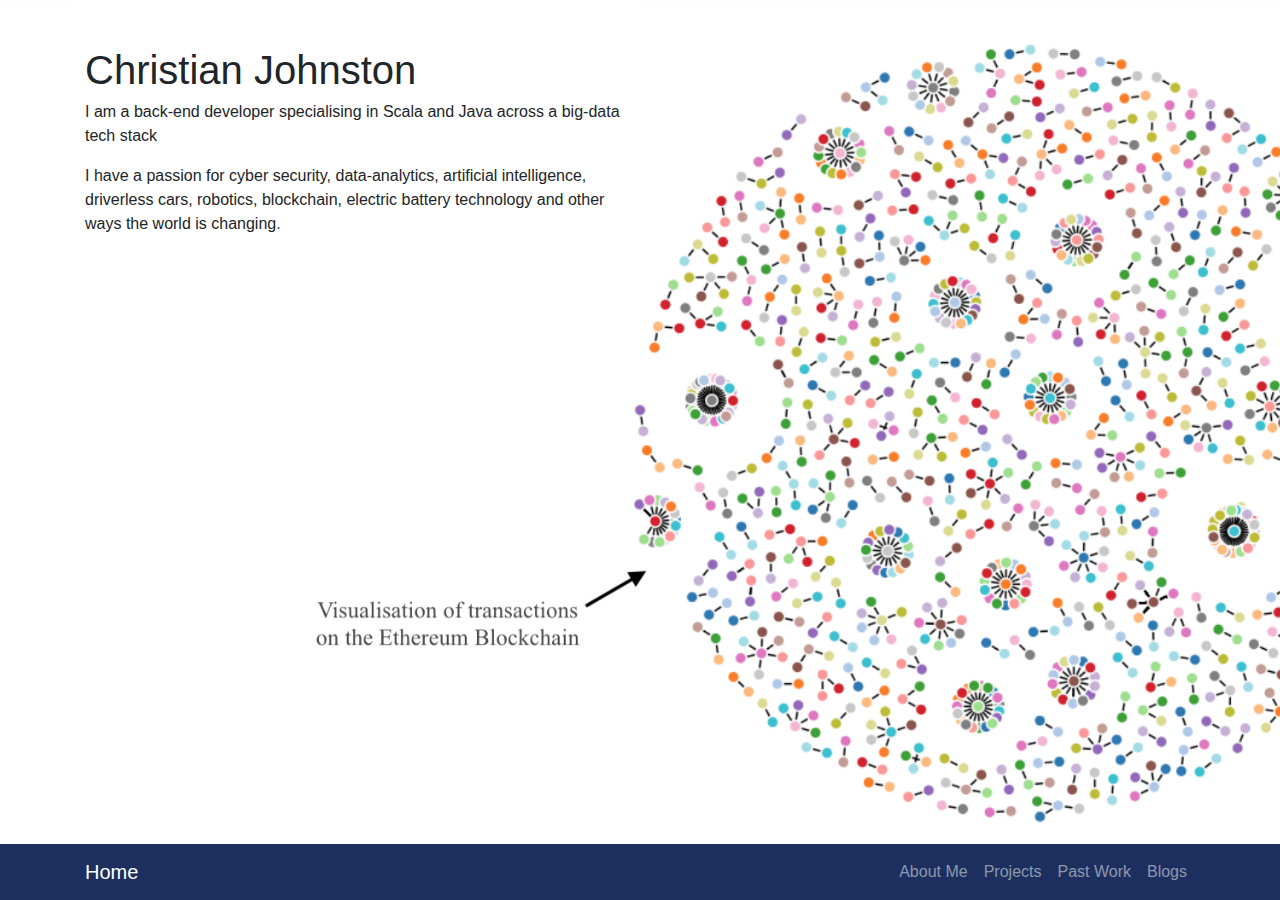
<file: index.html>
<!DOCTYPE html>
<html lang="en">

  <head>

    <meta charset="utf-8">
    <meta name="viewport" content="width=device-width, initial-scale=1, shrink-to-fit=no">
    <meta name="description" content="">
    <meta name="author" content="">

    <title>Christian Johnston portfolio</title>

    <!-- Bootstrap core CSS -->
    <link href="vendor/bootstrap/css/bootstrap.min.css" rel="stylesheet">

    <!-- Custom styles for this template -->
    <link href="css/the-big-picture.css" rel="stylesheet">

  </head>

  <body>

    <!-- Navigation -->
    <nav class="navbar navbar-expand-lg navbar-dark bg-dark fixed-bottom" style="background-color: rgba(28,47,94,1)!important">
      <div class="container">
        <a class="navbar-brand" href="#">Home</a>
        <button class="navbar-toggler" type="button" data-toggle="collapse" data-target="#navbarResponsive" aria-controls="navbarResponsive" aria-expanded="false" aria-label="Toggle navigation">
          <span class="navbar-toggler-icon"></span>
        </button>
        <div class="collapse navbar-collapse" id="navbarResponsive">
          <ul class="navbar-nav ml-auto">
            <li class="nav-item">
              <a class="nav-link" href="https://christianjohnston97.github.io/about.html">About Me</a>
            </li>
            <li class="nav-item">
              <a class="nav-link" href="https://christianjohnston97.github.io/academic.html">Projects</a>
            </li>
            <li class="nav-item">
              <a class="nav-link" href="https://christianjohnston97.github.io/work-experience.html">Past Work</a>
            </li>
            <li class="nav-item">
              <a class="nav-link" href="https://christianjohnston97.github.io/blogs.html">Blogs</a>
            </li>

          </ul>
        </div>
      </div>
    </nav>

    <!-- Page Content -->
    <section>
      <div class="container">
        <div class="row">
          <div class="col-lg-6" style="background-color:rgba(255, 255, 255, 0.5)">
            <h1 class="mt-5">Christian Johnston</h1>
            <p>I am a back-end developer specialising in Scala and Java across a big-data tech stack</p>
            <p>I have a passion for cyber security, data-analytics, artificial intelligence, driverless cars, robotics, blockchain, electric battery technology and other ways the world is changing.</p>
          </div>
        </div>
      </div>
    </section>

    <!-- Bootstrap core JavaScript -->
    <script src="vendor/jquery/jquery.min.js"></script>
    <script src="vendor/popper/popper.min.js"></script>
    <script src="vendor/bootstrap/js/bootstrap.min.js"></script>

  </body>

</html>
</file>
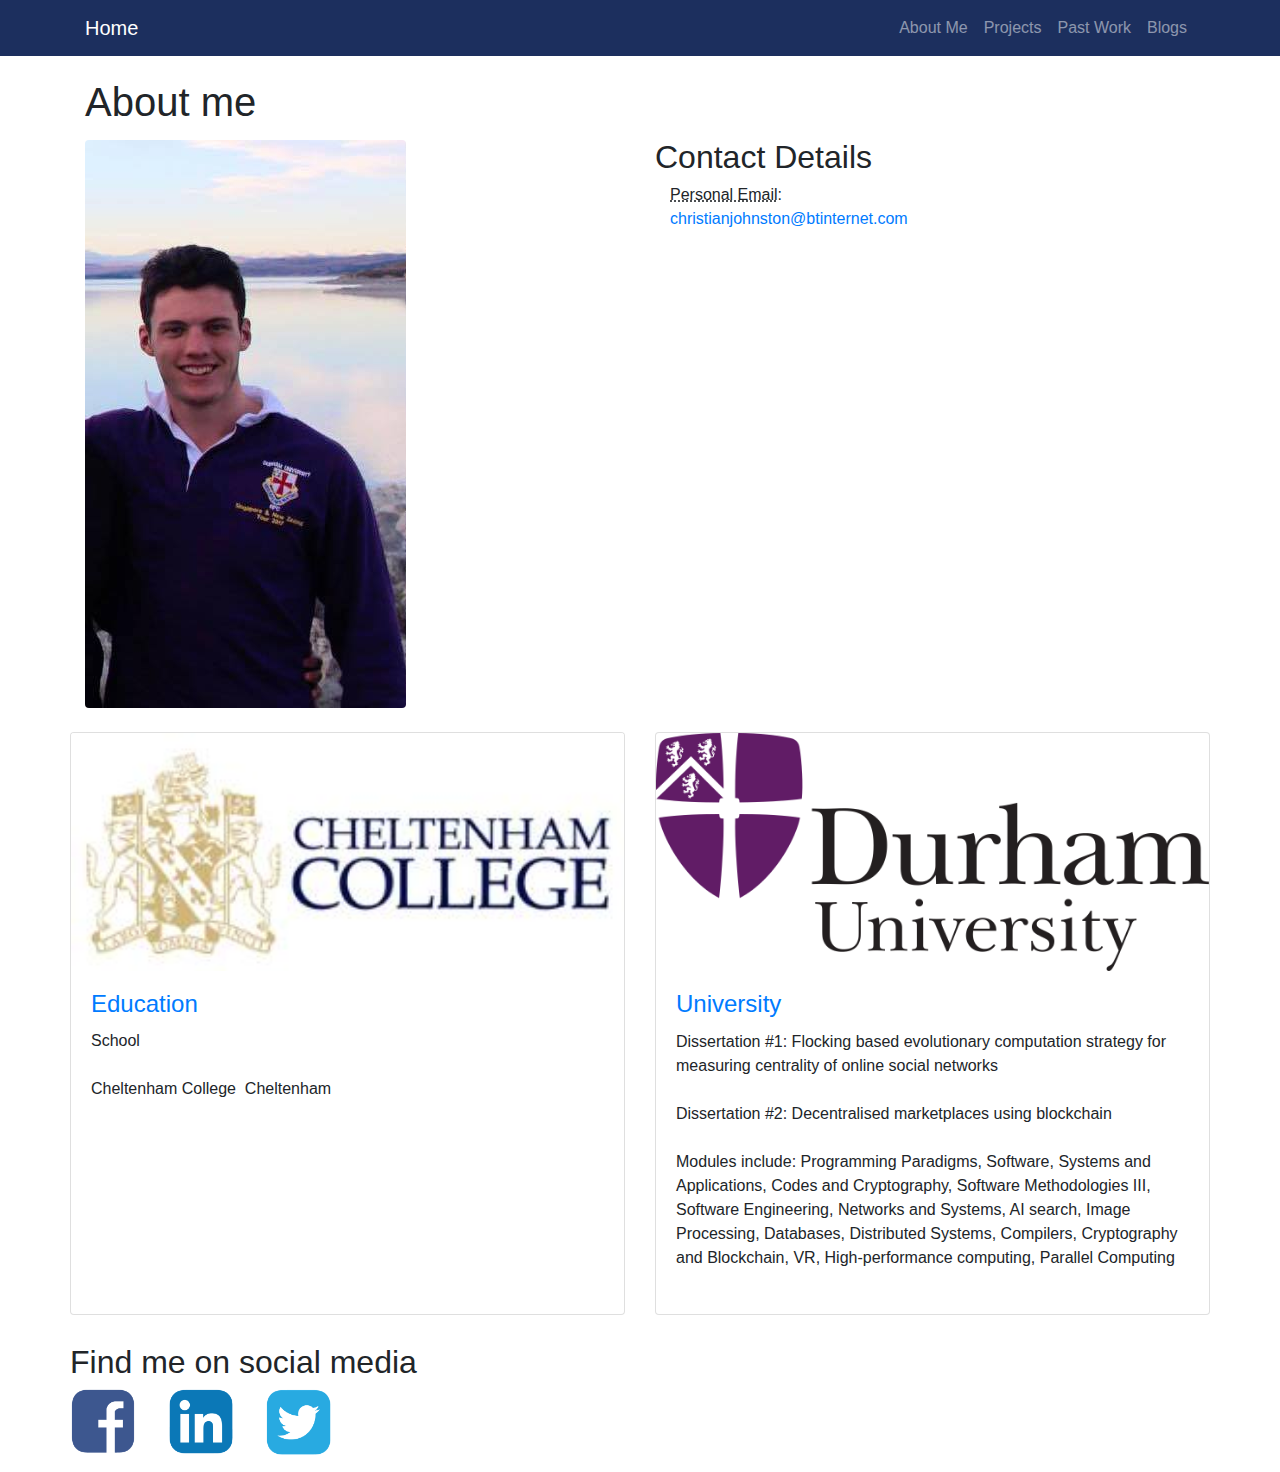
<file: about.html>
<!DOCTYPE html>
<html lang="en">

  <head>

    <meta charset="utf-8">
    <meta name="viewport" content="width=device-width, initial-scale=1, shrink-to-fit=no">
    <meta name="description" content="">
    <meta name="author" content="">

    <title>About Me</title>

    <!-- Bootstrap core CSS -->
    <link href="vendor/bootstrap/css/bootstrap.min.css" rel="stylesheet">

    <!-- Custom styles for this template -->
    <link href="css/modern-business.css" rel="stylesheet">

  </head>

  <body>

    <!-- Navigation -->
    <nav class="navbar fixed-top navbar-expand-lg navbar-dark bg-dark fixed-top" style="background-color: rgba(28,47,94,1)!important">
      <div class="container">
        <a class="navbar-brand" href="index.html">Home</a>
        <button class="navbar-toggler navbar-toggler-right" type="button" data-toggle="collapse" data-target="#navbarResponsive" aria-controls="navbarResponsive" aria-expanded="false" aria-label="Toggle navigation">
          <span class="navbar-toggler-icon"></span>
        </button>
        <div class="collapse navbar-collapse" id="navbarResponsive">
          <ul class="navbar-nav ml-auto">
		        <li class="nav-item">
              <a class="nav-link" href="https://christianjohnston97.github.io/about.html">About Me</a>
            </li>
            <li class="nav-item">
              <a class="nav-link" href="https://christianjohnston97.github.io/academic.html">Projects</a>
            </li>
            <li class="nav-item">
              <a class="nav-link" href="https://christianjohnston97.github.io/work-experience.html">Past Work</a>
            </li>
            <li class="nav-item">
              <a class="nav-link" href="https://christianjohnston97.github.io/blogs.html">Blogs</a>
            </li>
          </ul>
        </div>
      </div>
    </nav>

    <!-- Page Content -->
    <div class="container">

      <!-- Page Heading/Breadcrumbs -->
      <h1 class="mt-4 mb-3">About me
      </h1>

      <!--ol class="breadcrumb">
        <li class="breadcrumb-item">
          <a href="index.html">Home</a>
        </li>
        <li class="breadcrumb-item active">About</li>
      </ol-->

      <!-- Intro Content -->
      <div class="row">
        <div class="col-lg-6">
          <img class="img-fluid rounded mb-4" src="https://christianjohnston97.github.io/Photos/christian.jpg" alt="">
        </div>
        <div class="col-lg-6">
          <h2>Contact Details</h2>
          <!-- Contact Details Column -->
        <div class="col-lg-4 mb-4">
          <!--h3>Contact Details</h3-->
          <p>
            <abbr title="Personal Email">Personal Email</abbr>:
            <a href="mailto:christianjohnston@btinternet.com">christianjohnston@btinternet.com
            </a>
          </p>
	</div>
      </div>
      <!-- /.row -->

      <!-- Team Members -->
      <!--h2>Our Team</h2-->

      <div class="row">
        <div class="col-lg-6 portfolio-item">
          <div class="card h-100">
            <a href="#"><img class="card-img-top" src="https://christianjohnston97.github.io/Photos/cheltenham.jpg" alt=""></a>
            <div class="card-body">
              <h4 class="card-title">
                <a href="#">Education</a>
              </h4>
              <p class="card-text">School<br><br>
Cheltenham College  Cheltenham<br>
            </div>
          </div>
        </div>
        <div class="col-lg-6 portfolio-item">
          <div class="card h-100">
            <a href="#"><img class="card-img-top" src="https://christianjohnston97.github.io/Photos/Durham.png" alt=""></a>
            <div class="card-body">
              <h4 class="card-title">
                <a href="#">University</a>
              </h4>
              <p class="card-text">
Dissertation #1: Flocking based evolutionary computation strategy for measuring centrality of online social networks<br><br>
Dissertation #2: Decentralised marketplaces using blockchain<br><br>
Modules include: Programming Paradigms, Software, Systems and Applications, Codes and Cryptography, Software Methodologies III, 
		      Software Engineering, Networks and Systems, AI search, Image Processing, Databases, Distributed Systems,
		      Compilers, Cryptography and Blockchain, VR, High-performance computing, Parallel Computing<br><br>
              </p>
            </div>
          </div>
        </div>
      </div>
      <!-- /.row -->

      <!-- Our Customers -->
      <h2>Find me on social media</h2>
      <div class="row" style="margin-bottom: 1rem !important">
        <div class="col-lg-1 col-sm-2 col-2">
          <a href="https://www.facebook.com/Christy59"><img class="img-fluid" src="https://christianjohnston97.github.io/Photos/Facebook.png" alt=""></a>
        </div>
        <div class="col-lg-1 col-sm-2 col-2">
          <a href="https://www.linkedin.com/in/christian-johnston-34b279133"><img class="img-fluid" src="https://christianjohnston97.github.io/Photos/Linkedin.png" alt=""></a>
        </div>
        <div class="col-lg-1 col-sm-2 col-2">
          <a href="https://twitter.com/christy12345678"><img class="img-fluid" src="https://christianjohnston97.github.io/Photos/Twitter.png" alt=""></a>
        </div>
      </div>
      <!-- /.row -->

    </div>
    <!-- /.container -->

    <!-- Footer -->
    <!-- footer class="py-5 bg-dark">
      <div class="container">
        <p class="m-0 text-center text-white">Copyright &copy; Your Website 2017</p>
      </div>
      <!-- /.container -->
    <!--/footer>
    
    <!-- Bootstrap core JavaScript -->
    <script src="vendor/jquery/jquery.min.js"></script>
    <script src="vendor/popper/popper.min.js"></script>
    <script src="vendor/bootstrap/js/bootstrap.min.js"></script>

  </body>

</html>
</file>
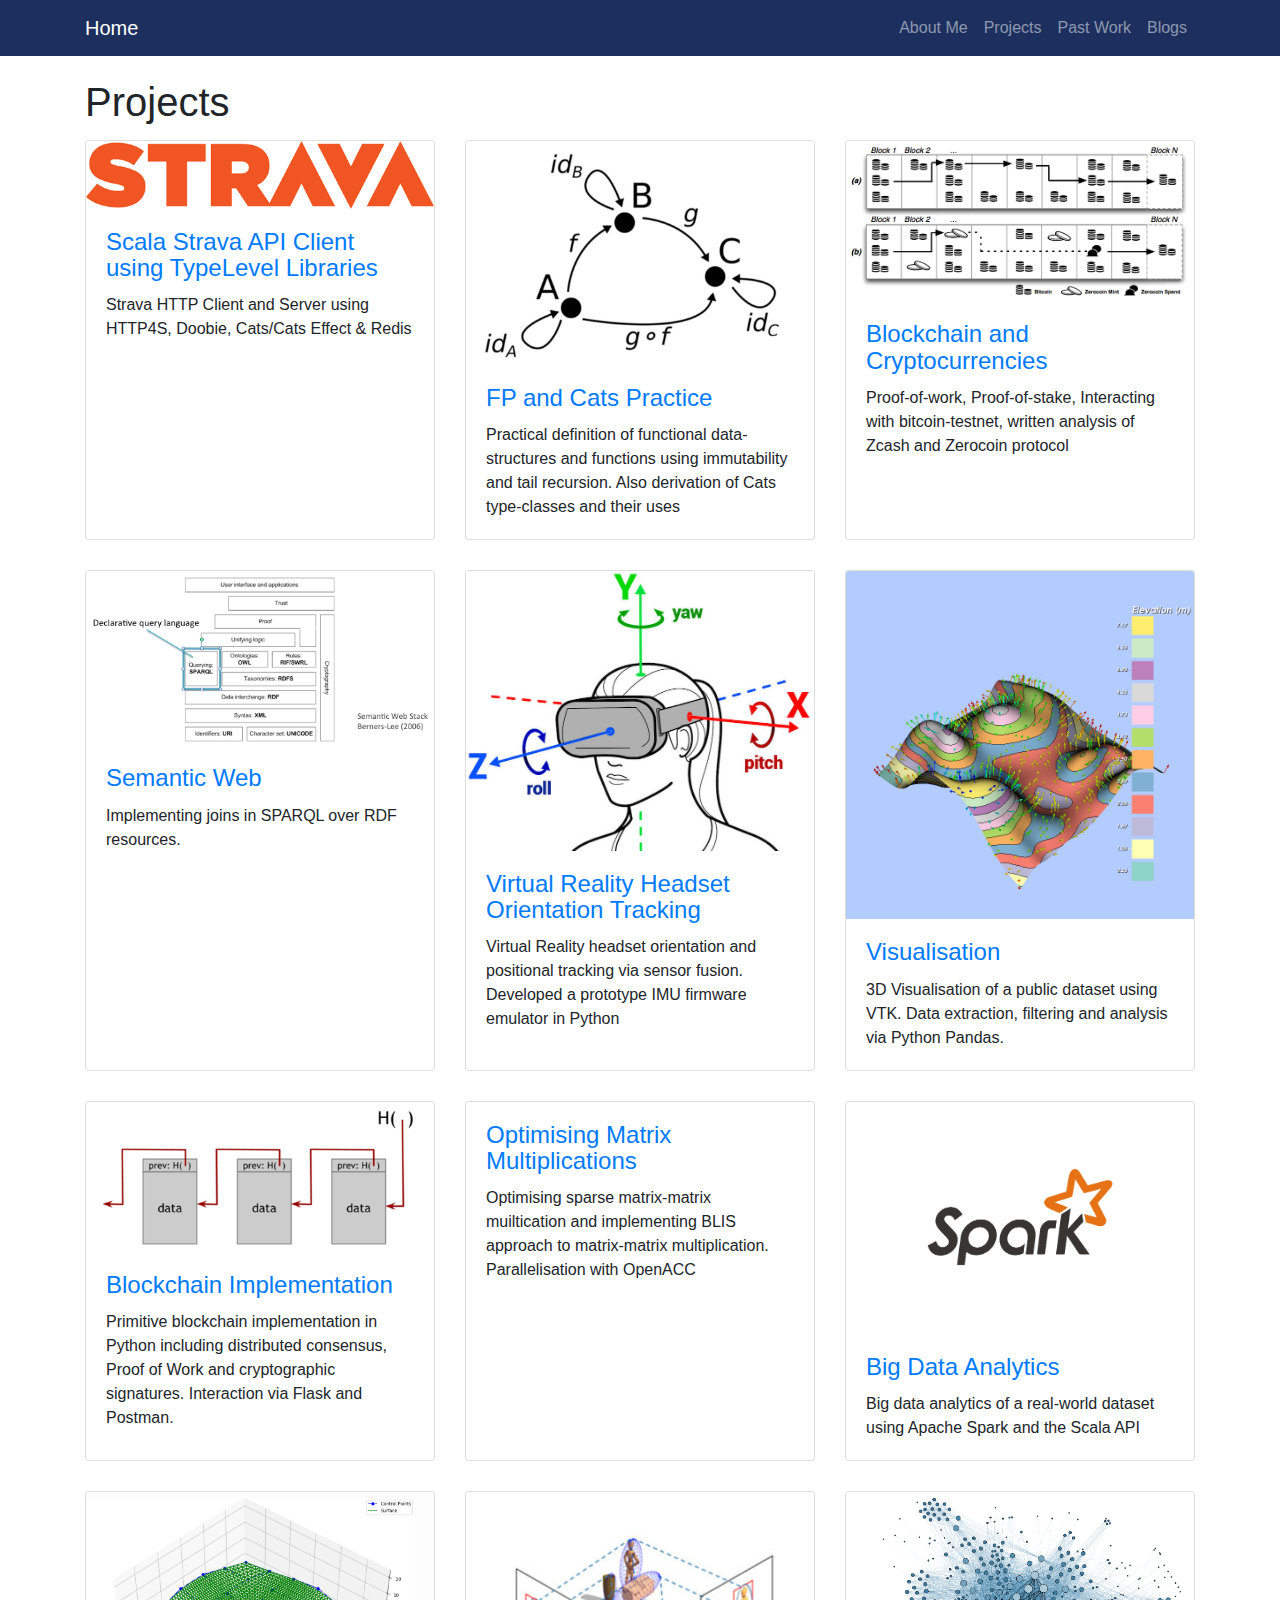
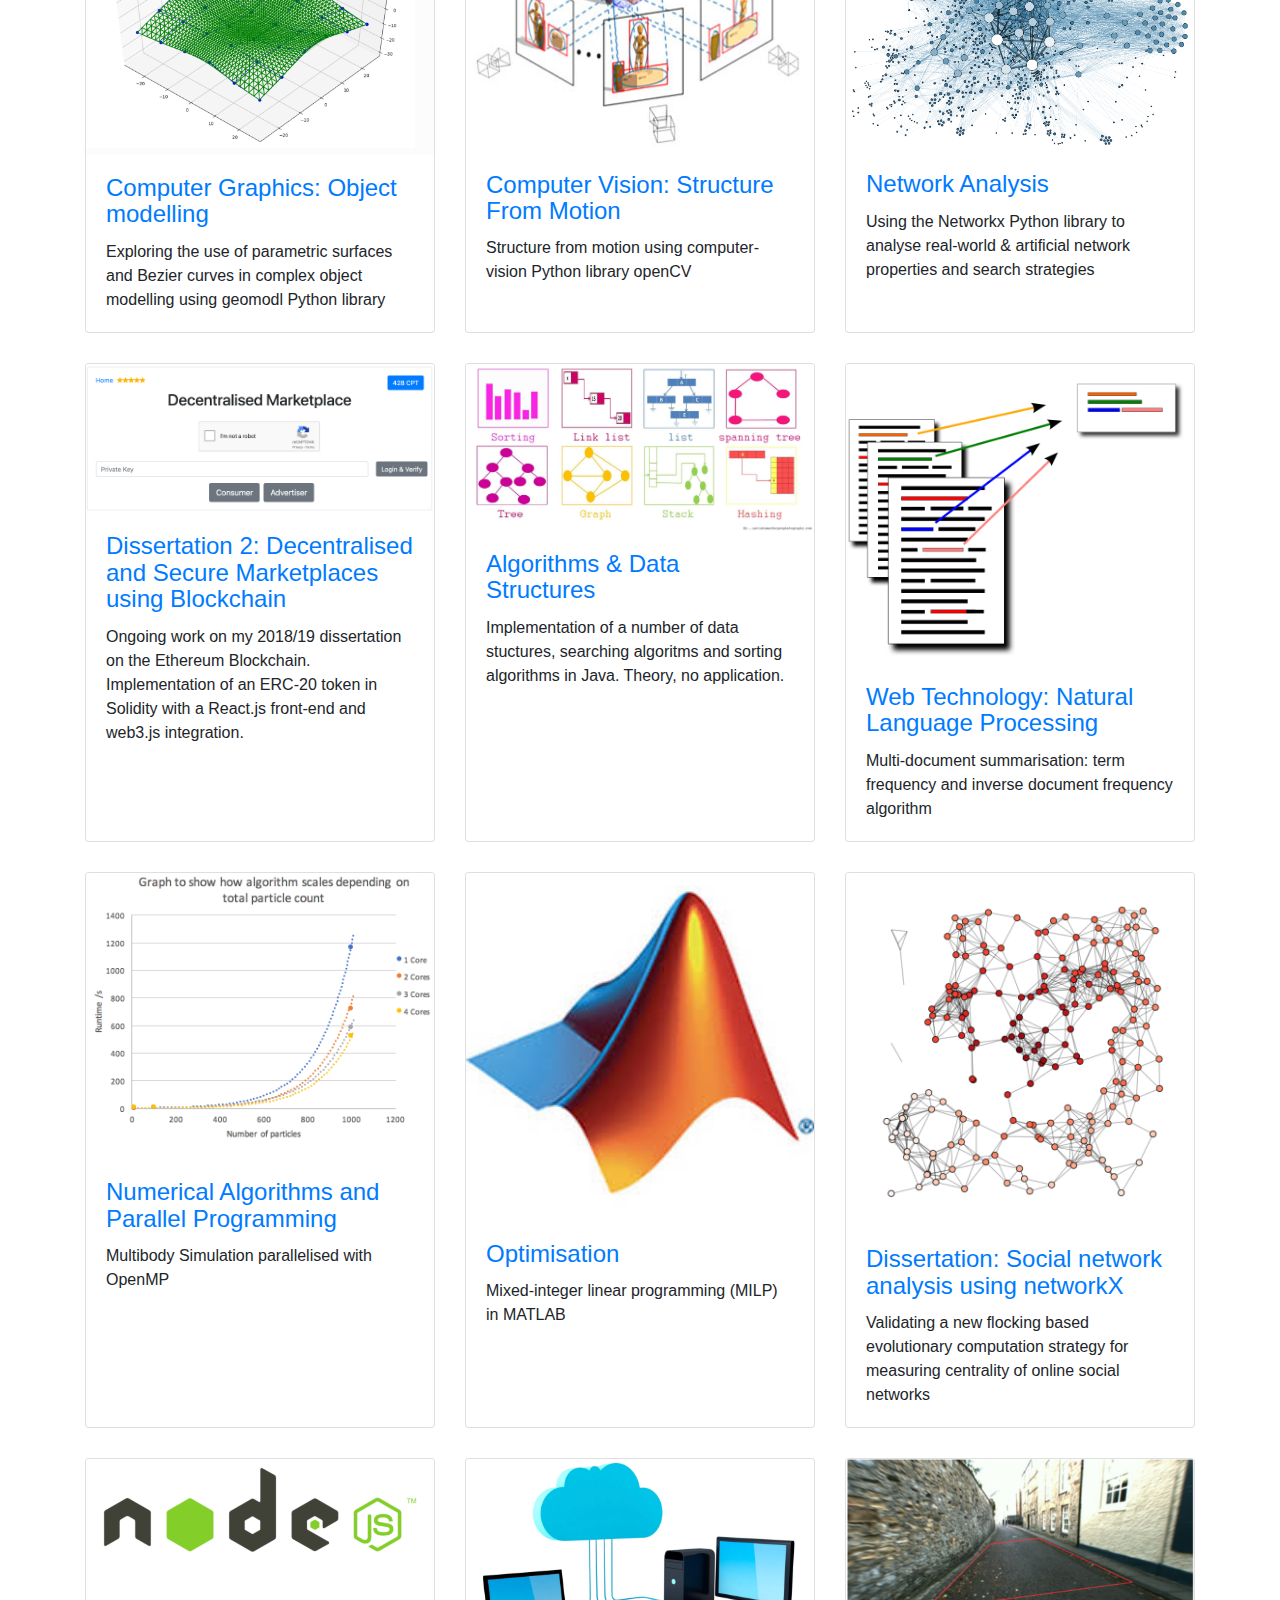
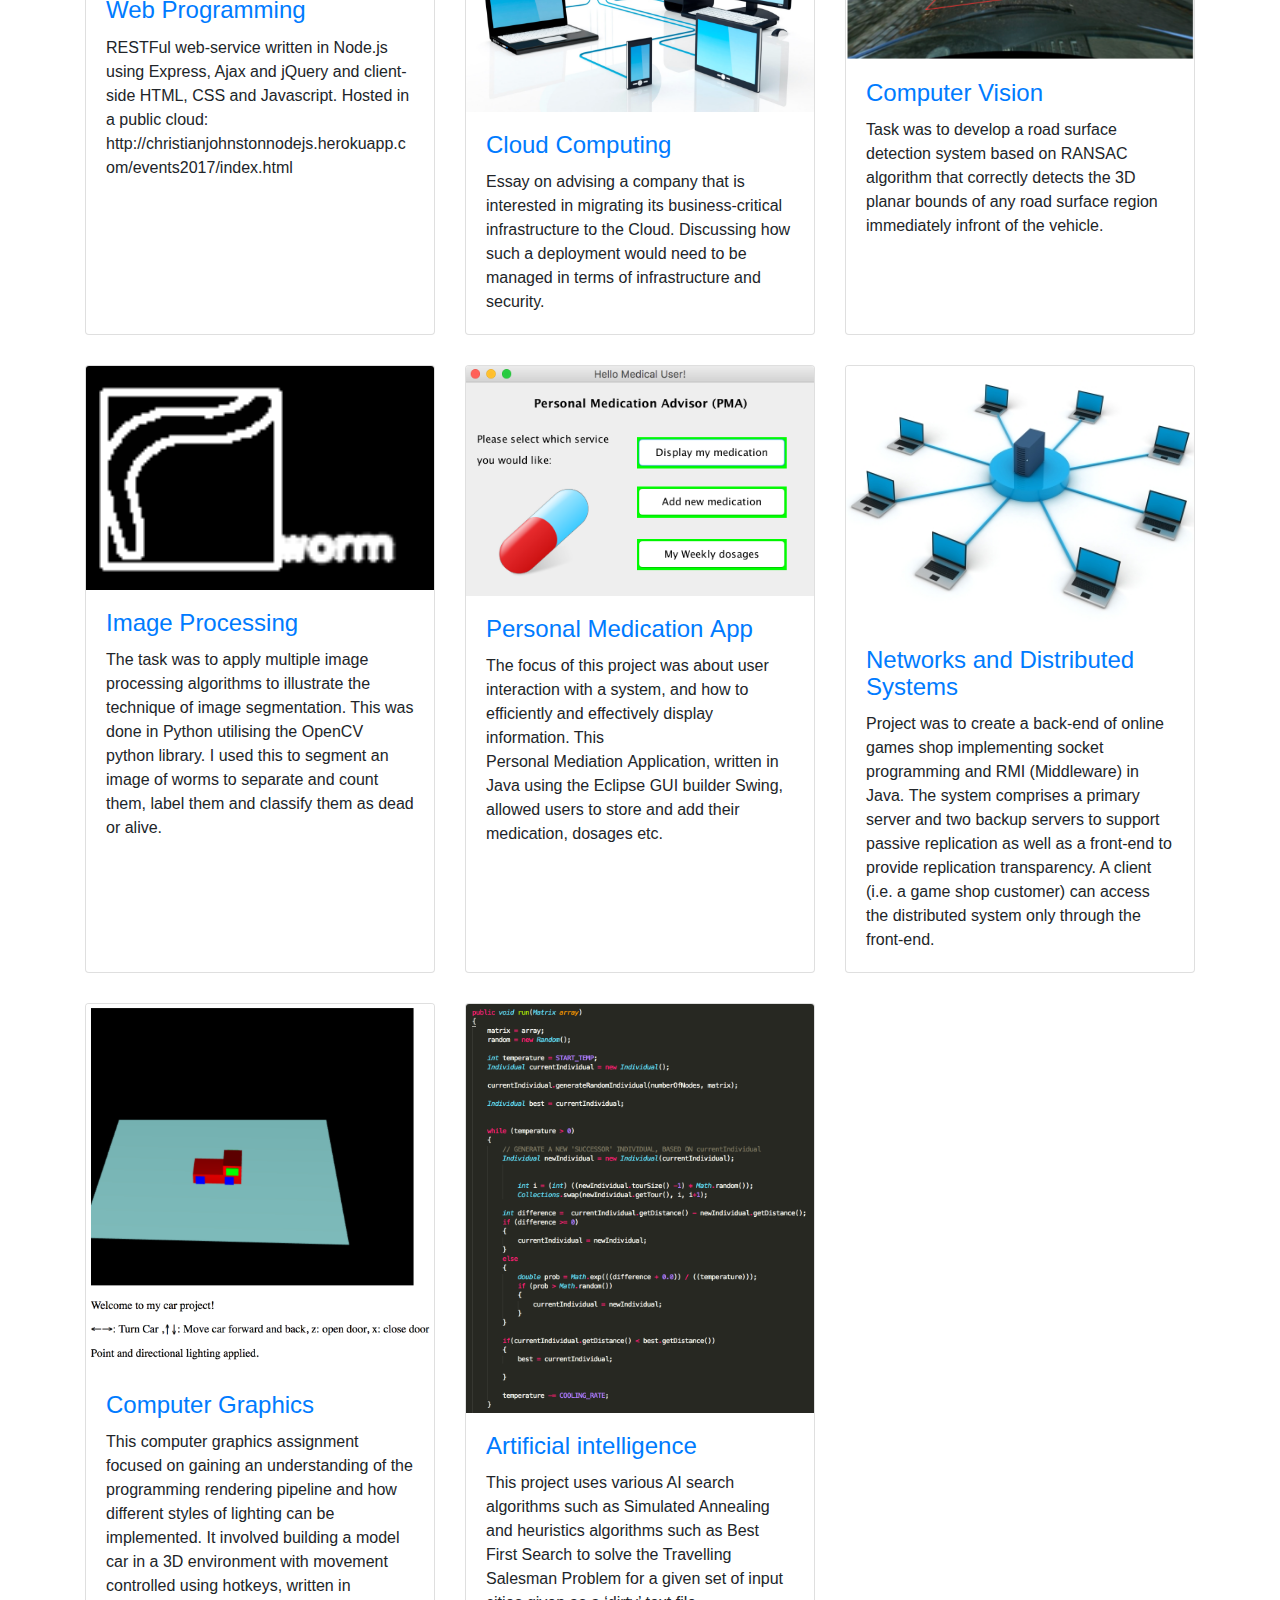
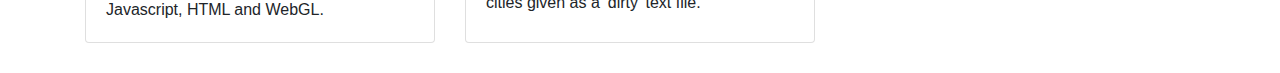
<file: academic.html>
<!DOCTYPE html>
<html lang="en">

  <head>

    <meta charset="utf-8">
    <meta name="viewport" content="width=device-width, initial-scale=1, shrink-to-fit=no">
    <meta name="description" content="">
    <meta name="author" content="">

    <title>Projects</title>

    <!-- Bootstrap core CSS -->
    <link href="vendor/bootstrap/css/bootstrap.min.css" rel="stylesheet">

    <!-- Custom styles for this template -->
    <link href="css/modern-business.css" rel="stylesheet">

  </head>

  <body>

    <!-- Navigation -->
    <nav class="navbar fixed-top navbar-expand-lg navbar-dark bg-dark fixed-top" style="background-color: rgba(28,47,94,1)!important">
      <div class="container">
        <a class="navbar-brand" href="index.html">Home</a>
        <button class="navbar-toggler navbar-toggler-right" type="button" data-toggle="collapse" data-target="#navbarResponsive" aria-controls="navbarResponsive" aria-expanded="false" aria-label="Toggle navigation">
          <span class="navbar-toggler-icon"></span>
        </button>
        <div class="collapse navbar-collapse" id="navbarResponsive">
          <ul class="navbar-nav ml-auto">
		        <li class="nav-item">
              <a class="nav-link" href="https://christianjohnston97.github.io/about.html">About Me</a>
            </li>
            <li class="nav-item">
              <a class="nav-link" href="https://christianjohnston97.github.io/academic.html">Projects</a>
            </li>
            <li class="nav-item">
              <a class="nav-link" href="https://christianjohnston97.github.io/work-experience.html">Past Work</a>
            </li>
            <li class="nav-item">
              <a class="nav-link" href="https://christianjohnston97.github.io/blogs.html">Blogs</a>
            </li>
          </ul>
        </div>
      </div>
    </nav>

    <!-- Page Content -->
    <div class="container">

      <!-- Page Heading/Breadcrumbs -->
      <h1 class="mt-4 mb-3">Projects
      </h1>
      
      <!--ol class="breadcrumb">
        <li class="breadcrumb-item">
          <a href="index.html">Home</a>
        </li>
        <li class="breadcrumb-item active">Portfolio 3</li>
      </ol-->

      <div class="row">
      <div class="col-lg-4 col-sm-6 portfolio-item">
        <div class="card h-100">
          <a href="https://github.com/ChristianJohnston97/Strava"><img class="card-img-top" src="http://christianjohnston97.github.io/Photos/strava2.png" alt=""></a>
          <div class="card-body">
            <h4 class="card-title">
              <a href="https://github.com/ChristianJohnston97/Strava">Scala Strava API Client using TypeLevel Libraries</a>
            </h4>
            <p class="card-text">Strava HTTP Client and Server using HTTP4S, Doobie, Cats/Cats Effect & Redis</p>
          </div>
        </div>
      </div>
      <div class="col-lg-4 col-sm-6 portfolio-item">
        <div class="card h-100">
          <a href="https://github.com/ChristianJohnston97/FPAndCatsPractice"><img class="card-img-top" src="http://christianjohnston97.github.io/Photos/cats.png" alt=""></a>
          <div class="card-body">
            <h4 class="card-title">
              <a href="https://github.com/ChristianJohnston97/FPAndCatsPractice">FP and Cats Practice</a>
            </h4>
            <p class="card-text">Practical definition of functional data-structures and functions using immutability and tail recursion. Also derivation of Cats type-classes and their uses</p>
          </div>
        </div>
      </div>
      <div class="col-lg-4 col-sm-6 portfolio-item">
        <div class="card h-100">
          <a href="https://github.com/ChristianJohnston97/Crypto2"><img class="card-img-top" src="http://christianjohnston97.github.io/Photos/crypto2.png" alt=""></a>
          <div class="card-body">
            <h4 class="card-title">
              <a href="https://github.com/ChristianJohnston97/Crypto2">Blockchain and Cryptocurrencies</a>
            </h4>
            <p class="card-text">Proof-of-work, Proof-of-stake, Interacting with bitcoin-testnet, written analysis of Zcash and Zerocoin protocol</p>
          </div>
        </div>
      </div>
      <div class="col-lg-4 col-sm-6 portfolio-item">
        <div class="card h-100">
          <a href="https://github.com/ChristianJohnston97/SemanticWeb"><img class="card-img-top" src="http://christianjohnston97.github.io/Photos/rdf.png" alt=""></a>
          <div class="card-body">
            <h4 class="card-title">
              <a href="https://github.com/ChristianJohnston97/SemanticWeb">Semantic Web</a>
            </h4>
            <p class="card-text">Implementing joins in SPARQL over RDF resources.</p>
          </div>
        </div>
      </div>
      <div class="col-lg-4 col-sm-6 portfolio-item">
        <div class="card h-100">
          <a href="https://github.com/ChristianJohnston97/VR"><img class="card-img-top" src="http://christianjohnston97.github.io/Photos/vr.jpg" alt=""></a>
          <div class="card-body">
            <h4 class="card-title">
              <a href="https://github.com/ChristianJohnston97/VR">Virtual Reality Headset Orientation Tracking</a>
            </h4>
            <p class="card-text">Virtual Reality headset orientation and positional tracking via sensor fusion. Developed a prototype IMU firmware emulator in Python</p>
          </div>
        </div>
      </div>
      <div class="col-lg-4 col-sm-6 portfolio-item">
        <div class="card h-100">
          <a href="https://github.com/ChristianJohnston97/Visualisation"><img class="card-img-top" src="http://christianjohnston97.github.io/Photos/vtk.png" alt=""></a>
          <div class="card-body">
            <h4 class="card-title">
              <a href="https://github.com/ChristianJohnston97/Visualisation">Visualisation</a>
            </h4>
            <p class="card-text">3D Visualisation of a public dataset using VTK. Data extraction, filtering and analysis via Python Pandas.</p>
          </div>
        </div>
      </div>
      <div class="col-lg-4 col-sm-6 portfolio-item">
        <div class="card h-100">
          <a href="https://github.com/ChristianJohnston97/Crypto"><img class="card-img-top" src="http://christianjohnston97.github.io/Photos/blockchain.png" alt=""></a>
          <div class="card-body">
            <h4 class="card-title">
              <a href="https://github.com/ChristianJohnston97/Crypto">Blockchain Implementation</a>
            </h4>
            <p class="card-text">Primitive blockchain implementation in Python including distributed consensus, Proof of Work and cryptographic signatures. Interaction via Flask and Postman. </p>
          </div>
        </div>
      </div>
      <div class="col-lg-4 col-sm-6 portfolio-item">
        <div class="card h-100">
          <div class="card-body">
            <h4 class="card-title">
              <a href="https://github.com/ChristianJohnston97/Optimising_gemm">Optimising Matrix Multiplications</a>
            </h4>
            <p class="card-text">Optimising sparse matrix-matrix muiltication and implementing BLIS approach to matrix-matrix multiplication. Parallelisation with OpenACC</p>
          </div>
        </div>
      </div>
      <div class="col-lg-4 col-sm-6 portfolio-item">
        <div class="card h-100">
          <a href="https://github.com/ChristianJohnston97/SparkAnalytics"><img class="card-img-top" src="http://christianjohnston97.github.io/Photos/spark.png" alt=""></a>
          <div class="card-body">
            <h4 class="card-title">
              <a href="https://github.com/ChristianJohnston97/SparkAnalytics">Big Data Analytics</a>
            </h4>
            <p class="card-text">Big data analytics of a real-world dataset using Apache Spark and the Scala API</p>
          </div>
        </div>
      </div>
        <div class="col-lg-4 col-sm-6 portfolio-item">
          <div class="card h-100">
            <a href="https://github.com/ChristianJohnston97/ComputerGraphics2"><img class="card-img-top" src="http://christianjohnston97.github.io/Photos/scene.png" alt=""></a>
            <div class="card-body">
              <h4 class="card-title">
		<a href="https://github.com/ChristianJohnston97/ComputerGraphics2">Computer Graphics: Object modelling </a>
              </h4>
              <p class="card-text">Exploring the use of parametric surfaces and Bezier curves in complex object modelling using geomodl Python library</p>
            </div>
          </div>
        </div>
        <div class="col-lg-4 col-sm-6 portfolio-item">
          <div class="card h-100">
            <a href="https://github.com/ChristianJohnston97/StructureFromMotion"><img class="card-img-top" src="http://christianjohnston97.github.io/Photos/sfm.jpg" alt=""></a>
            <div class="card-body">
              <h4 class="card-title">
                <a href="https://github.com/ChristianJohnston97/StructureFromMotion">Computer Vision: Structure From Motion </a>
              </h4>
              <p class="card-text">Structure from motion using computer-vision Python library openCV</p>
            </div>
          </div>
        </div>
        <div class="col-lg-4 col-sm-6 portfolio-item">
          <div class="card h-100">
            <a href="https://github.com/ChristianJohnston97/NetworkAnalysis"><img class="card-img-top" src="http://christianjohnston97.github.io/Photos/network1.png" alt=""></a>
            <div class="card-body">
              <h4 class="card-title">
                <a href="https://github.com/ChristianJohnston97/Network Analysis">Network Analysis </a>
              </h4>
              <p class="card-text">Using the Networkx Python library to analyse real-world & artificial network properties and search strategies</p>
            </div>
          </div>
        </div>
        <div class="col-lg-4 col-sm-6 portfolio-item">
          <div class="card h-100">
            <a href="https://github.com/ChristianJohnston97/Dissertation2"><img class="card-img-top" src="http://christianjohnston97.github.io/Photos/block.jpg" alt=""></a>
            <div class="card-body">
              <h4 class="card-title">
                <a href="https://github.com/ChristianJohnston97/Dissertation2">Dissertation 2: Decentralised and Secure Marketplaces using Blockchain </a>
              </h4>
              <p class="card-text"> Ongoing work on my 2018/19 dissertation on the Ethereum Blockchain. Implementation of an ERC-20 token in Solidity with a React.js front-end and web3.js integration. </p>
            </div>
          </div>
        </div>
        <div class="col-lg-4 col-sm-6 portfolio-item">
          <div class="card h-100">
            <a href="https://github.com/ChristianJohnston97/Algorithms-DataStuctures"><img class="card-img-top" src="http://christianjohnston97.github.io/Photos/ds.jpeg" alt=""></a>
            <div class="card-body">
              <h4 class="card-title">
                <a href="https://github.com/ChristianJohnston97/Algorithms-DataStuctures">Algorithms & Data Structures</a>
              </h4>
              <p class="card-text">Implementation of a number of data stuctures, searching algoritms and sorting algorithms in Java. Theory, no application.</p>
            </div>
          </div>
        </div>
        <div class="col-lg-4 col-sm-6 portfolio-item">
          <div class="card h-100">
            <a href="https://github.com/ChristianJohnston97/WebTechnology"><img class="card-img-top" src="http://christianjohnston97.github.io/Photos/web.png" alt=""></a>
            <div class="card-body">
              <h4 class="card-title">
                <a href="https://github.com/ChristianJohnston97/WebTechnology">Web Technology: Natural Language Processing</a>
              </h4>
              <p class="card-text">Multi-document summarisation: term frequency and inverse document frequency algorithm</p>
            </div>
          </div>
        </div>
        <div class="col-lg-4 col-sm-6 portfolio-item">
          <div class="card h-100">
            <a href="https://github.com/ChristianJohnston97/NumericalParallel"><img class="card-img-top" src="http://christianjohnston97.github.io/Photos/para.png" alt=""></a>
            <div class="card-body">
              <h4 class="card-title">
                <a href="https://github.com/ChristianJohnston97/NumericalParallel">Numerical Algorithms and Parallel Programming</a>
              </h4>
              <p class="card-text">Multibody Simulation parallelised with OpenMP</p>
            </div>
          </div>
        </div>
        <div class="col-lg-4 col-sm-6 portfolio-item">
          <div class="card h-100">
            <a href="https://github.com/ChristianJohnston97/Optimisation"><img class="card-img-top" src="http://christianjohnston97.github.io/Photos/matlab.jpeg" alt=""></a>
            <div class="card-body">
              <h4 class="card-title">
                <a href="https://github.com/ChristianJohnston97/Optimisation">Optimisation</a>
              </h4>
              <p class="card-text">Mixed-integer linear programming (MILP) in MATLAB</p>
            </div>
          </div>
        </div>
        <div class="col-lg-4 col-sm-6 portfolio-item">
          <div class="card h-100">
            <a href="https://github.com/ChristianJohnston97/Dissertation"><img class="card-img-top" src="http://christianjohnston97.github.io/Photos/network.png" alt=""></a>
            <div class="card-body">
              <h4 class="card-title">
                <a href="https://github.com/ChristianJohnston97/Dissertation">Dissertation: Social network analysis using networkX</a>
              </h4>
              <p class="card-text">Validating a new flocking based evolutionary computation strategy for measuring centrality of online social networks</p>
            </div>
          </div>
        </div>
        <div class="col-lg-4 col-sm-6 portfolio-item">
          <div class="card h-100">
            <a href="https://github.com/ChristianJohnston97/WebProgramming: RESTful API"><img class="card-img-top" src="http://christianjohnston97.github.io/Photos/node.png" alt=""></a>
            <div class="card-body">
              <h4 class="card-title">
                <a href="https://github.com/ChristianJohnston97/WebProgramming">Web Programming</a>
              </h4>
              <p class="card-text">RESTFul web-service written in Node.js using Express, Ajax and jQuery and client-side HTML, CSS and Javascript. Hosted in a public cloud: http://christianjohnstonnodejs.herokuapp.com/events2017/index.html</p>
            </div>
          </div>
        </div>
        <div class="col-lg-4 col-sm-6 portfolio-item">
          <div class="card h-100">
            <a href="https://github.com/ChristianJohnston97/CloudComputing"><img class="card-img-top" src="http://christianjohnston97.github.io/Photos/cloud.png" alt=""></a>
            <div class="card-body">
              <h4 class="card-title">
                <a href="https://github.com/ChristianJohnston97/CloudComputing">Cloud Computing</a>
              </h4>
              <p class="card-text">Essay on advising a company that is interested in migrating its business-critical infrastructure to the Cloud. Discussing how such a deployment would need to be managed in terms of infrastructure and security.</p>
            </div>
          </div>
        </div>
        <div class="col-lg-4 col-sm-6 portfolio-item">
          <div class="card h-100">
            <a href="https://github.com/ChristianJohnston97/ComputerVision"><img class="card-img-top" src="http://christianjohnston97.github.io/Photos/plane.png" alt=""></a>
            <div class="card-body">
              <h4 class="card-title">
                <a href="https://github.com/ChristianJohnston97/ComputerVision-">Computer Vision</a>
              </h4>
              <p class="card-text">Task was to develop a road surface detection system based on RANSAC algorithm that correctly detects the 3D planar bounds of any road surface region immediately infront of the vehicle.</p>
            </div>
          </div>
        </div>
        <div class="col-lg-4 col-sm-6 portfolio-item">
          <div class="card h-100">
            <a href="https://github.com/ChristianJohnston97/ImageProcessing-"><img class="card-img-top" src="https://christianjohnston97.github.io/Photos/worm.png" alt=""></a>
            <div class="card-body">
              <h4 class="card-title">
                <a href="https://github.com/ChristianJohnston97/ImageProcessing-">Image Processing</a>
              </h4>
              <p class="card-text">The task was to apply multiple image processing algorithms to illustrate the technique of image segmentation. This was done in Python utilising the OpenCV python library. I used this to segment an image of worms to separate and count them, label them and classify them as dead or alive.</p>
            </div>
          </div>
        </div>
        <div class="col-lg-4 col-sm-6 portfolio-item">
          <div class="card h-100">
            <a href="https://github.com/ChristianJohnston97/PMA"><img class="card-img-top" src="https://christianjohnston97.github.io/Photos/PMA.png" alt=""></a>
            <div class="card-body">
              <h4 class="card-title">
                <a href="https://github.com/ChristianJohnston97/PMA">Personal Medication App</a>
              </h4>
              <p class="card-text">The focus of this project was about user interaction with a system, and how to efficiently and effectively display information. This Personal Mediation Application, written in Java using the Eclipse GUI builder Swing, allowed users to store and add their medication, dosages etc.</p>
            </div>
          </div>
        </div>
        <div class="col-lg-4 col-sm-6 portfolio-item">
          <div class="card h-100">
            <a href="https://github.com/ChristianJohnston97/Networks_DS"><img class="card-img-top" src="https://christianjohnston97.github.io/Photos/ds.jpg" alt=""></a>
            <div class="card-body">
              <h4 class="card-title">
                <a href="https://github.com/ChristianJohnston97/Networks_DS">Networks and Distributed Systems</a>
              </h4>
              <p class="card-text">Project was to create a back-end of online games shop implementing socket programming and RMI (Middleware) in Java. The system comprises a primary server and two backup servers to support passive replication as well as a front-end to provide replication transparency. A client (i.e. a game shop customer) can access the distributed system only through the front-end.</p>
            </div>
          </div>
        </div>
        <div class="col-lg-4 col-sm-6 portfolio-item">
          <div class="card h-100">
            <a href="https://github.com/ChristianJohnston97/ComputerGraphics"><img class="card-img-top" src="https://christianjohnston97.github.io/Photos/car.png" alt=""></a>
            <div class="card-body">
              <h4 class="card-title">
                <a href="https://github.com/ChristianJohnston97/ComputerGraphics">Computer Graphics</a>
              </h4>
              <p class="card-text">This computer graphics assignment focused on gaining an understanding of the programming rendering pipeline and how different styles of lighting can be implemented. It involved building a model car in a 3D environment with movement controlled using hotkeys, written in Javascript, HTML and WebGL.</p>
            </div>
          </div>
        </div>
        <div class="col-lg-4 col-sm-6 portfolio-item">
          <div class="card h-100">
            <a href="https://github.com/ChristianJohnston97/AI"><img class="card-img-top" src="https://christianjohnston97.github.io/Photos/AI2.png" alt=""></a>
            <div class="card-body">
              <h4 class="card-title">
                <a href="https://github.com/ChristianJohnston97/AI">Artificial intelligence</a>
              </h4>
              <p class="card-text">This project uses various AI search algorithms such as Simulated Annealing and heuristics algorithms such as Best First Search to solve the Travelling Salesman Problem for a given set of input cities given as a ‘dirty’ text file. </p>
            </div>
          </div>
        </div>
















        <!-- Pagination -->
      <!--ul class="pagination justify-content-center">
        <li class="page-item">
          <a class="page-link" href="#" aria-label="Previous">
            <span aria-hidden="true">&laquo;</span>
            <span class="sr-only">Previous</span>
          </a>
        </li>
        <li class="page-item">
          <a class="page-link" href="#">1</a>
        </li>
        <li class="page-item">
          <a class="page-link" href="#">2</a>
        </li>
        <li class="page-item">
          <a class="page-link" href="#">3</a>
        </li>
        <li class="page-item">
          <a class="page-link" href="#" aria-label="Next">
            <span aria-hidden="true">&raquo;</span>
            <span class="sr-only">Next</span>
          </a>
        </li>
      </ul-->

    </div>
    <!-- /.container -->

    <!-- Footer -->
    <!--footer class="py-5 bg-dark">
      <div class="container">
        <p class="m-0 text-center text-white">Copyright &copy; Your Website 2017</p>
      </div>
      <!-- /.container -->
    <!--/footer>

    <!-- Bootstrap core JavaScript -->
    <script src="vendor/jquery/jquery.min.js"></script>
    <script src="vendor/popper/popper.min.js"></script>
    <script src="vendor/bootstrap/js/bootstrap.min.js"></script>

  </body>
</file>
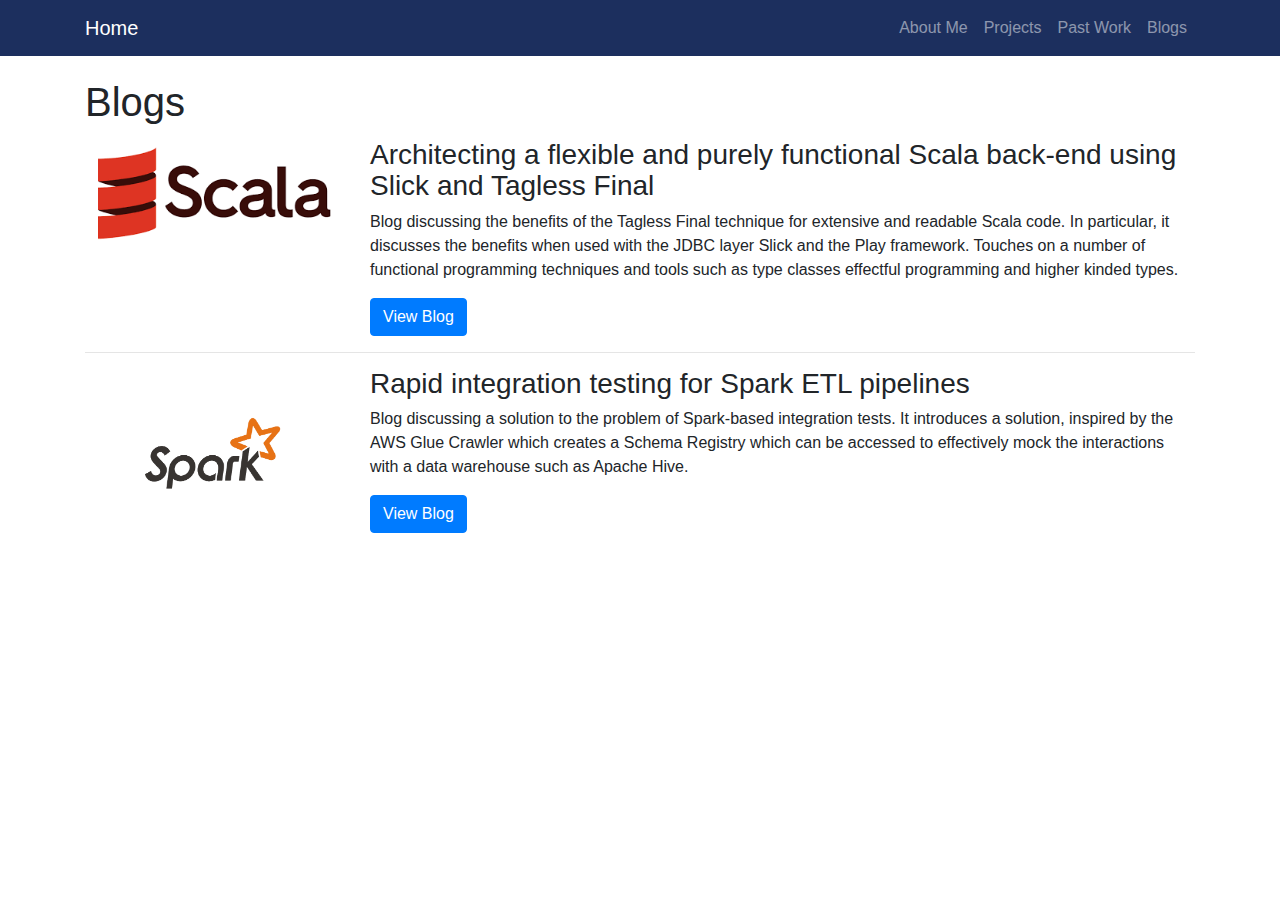
<file: blogs.html>
<!DOCTYPE html>
<html lang="en">

  <head>

    <meta charset="utf-8">
    <meta name="viewport" content="width=device-width, initial-scale=1, shrink-to-fit=no">
    <meta name="description" content="">
    <meta name="author" content="">

    <title>Blogs</title>

    <!-- Bootstrap core CSS -->
    <link href="vendor/bootstrap/css/bootstrap.min.css" rel="stylesheet">

    <!-- Custom styles for this template -->
    <link href="css/modern-business.css" rel="stylesheet">

  </head>

  <body>

    <!-- Navigation -->
    <nav class="navbar fixed-top navbar-expand-lg navbar-dark bg-dark fixed-top" style="background-color: rgba(28,47,94,1)!important">
      <div class="container">
        <a class="navbar-brand" href="index.html">Home</a>
        <button class="navbar-toggler navbar-toggler-right" type="button" data-toggle="collapse" data-target="#navbarResponsive" aria-controls="navbarResponsive" aria-expanded="false" aria-label="Toggle navigation">
          <span class="navbar-toggler-icon"></span>
        </button>
        <div class="collapse navbar-collapse" id="navbarResponsive">
          <ul class="navbar-nav ml-auto">
            <li class="nav-item">
              <a class="nav-link" href="https://christianjohnston97.github.io/about.html">About Me</a>
            </li>
            <li class="nav-item">
              <a class="nav-link" href="https://christianjohnston97.github.io/academic.html">Projects</a>
            </li>
            <li class="nav-item">
              <a class="nav-link" href="https://christianjohnston97.github.io/work-experience.html">Past Work</a>
            </li>
            <li class="nav-item">
              <a class="nav-link" href="https://christianjohnston97.github.io/blogs.html">Blogs</a>
            </li>
          </ul>
        </div>
      </div>
    </nav>

    <!-- Page Content -->
    <div class="container">

      <!-- Page Heading/Breadcrumbs -->
      <h1 class="mt-4 mb-3">Blogs
      </h1>

      <!--ol class="breadcrumb">
        <li class="breadcrumb-item">
          <a href="index.html">Home</a>
        </li>
        <li class="breadcrumb-item active">Portfolio 1</li>
      </ol-->
      
          <!-- Project Four -->
      <div class="row">
          <div class="col-md-3">
              <a href="https://medium.com/panaseer-labs-engineering-data-science/architecting-a-flexible-and-purely-functional-scala-back-end-using-slick-and-tagless-final-97b9754f5817">
                  <img class="img-fluid rounded mb-3 mb-md-0" src="https://christianjohnston97.github.io/Photos/scala.png" alt="">
              </a>
          </div>
          <div class="col-md-9">
              <h3>Architecting a flexible and purely functional Scala back-end using Slick and Tagless Final</h3>
              <p> Blog discussing the benefits of the Tagless Final technique for extensive and readable Scala code. In particular, it discusses the benefits
                  when used with the JDBC layer Slick and the Play framework. Touches on a number of functional programming techniques and tools such as
                  type classes effectful programming and higher kinded types.
              </p>
              <a class="btn btn-primary" href="https://medium.com/panaseer-labs-engineering-data-science/architecting-a-flexible-and-purely-functional-scala-back-end-using-slick-and-tagless-final-97b9754f5817">View Blog
                  <span class="glyphicon glyphicon-chevron-right"></span>
              </a>
          </div>
      </div>
      <!-- /.row -->
    <hr>

      <div class="row">
        <div class="col-md-3">
          <a href="https://medium.com/panaseer-labs-engineering-data-science/validating-configuration-changes-of-spark-etl-data-pipelines-89f954a6bdd4">
            <img class="img-fluid rounded mb-3 mb-md-0" src="https://christianjohnston97.github.io/Photos/spark.png" alt="">
          </a>
        </div>
        <div class="col-md-9">
          <h3>Rapid integration testing for Spark ETL pipelines</h3>
          <p> Blog discussing a solution to the problem of Spark-based integration tests. It introduces a solution, inspired by the AWS Glue Crawler
              which creates a Schema Registry which can be accessed to effectively mock the interactions with a data warehouse such as Apache Hive.
          </p>
          <a class="btn btn-primary" href="https://medium.com/panaseer-labs-engineering-data-science/validating-configuration-changes-of-spark-etl-data-pipelines-89f954a6bdd4">View Blog
            <span class="glyphicon glyphicon-chevron-right"></span>
          </a>
        </div>
      </div>
      <!-- /.row -->




      <!-- Project Four -->
      <!--div class="row">

        <div class="col-md-3">
          <a href="#">
            <img class="img-fluid rounded mb-3 mb-md-0" src="http://placehold.it/700x300" alt="">
          </a>
        </div>
        <div class="col-md-9">
          <h3>Project Four</h3>
          <p>Lorem ipsum dolor sit amet, consectetur adipisicing elit. Explicabo, quidem, consectetur, officia rem officiis illum aliquam perspiciatis aspernatur quod modi hic nemo qui soluta aut eius fugit quam in suscipit?</p>
          <a class="btn btn-primary" href="#">View Project
            <span class="glyphicon glyphicon-chevron-right"></span>
          </a>
        </div>
      </div-->
      <!-- /.row -->

      <!--hr-->

      <!-- Pagination -->
      <!--ul class="pagination justify-content-center">
        <li class="page-item">
          <a class="page-link" href="#" aria-label="Previous">
            <span aria-hidden="true">&laquo;</span>
            <span class="sr-only">Previous</span>
          </a>
        </li>
        <li class="page-item">
          <a class="page-link" href="#">1</a>
        </li>
        <li class="page-item">
          <a class="page-link" href="#">2</a>
        </li>
        <li class="page-item">
          <a class="page-link" href="#">3</a>
        </li>
        <li class="page-item">
          <a class="page-link" href="#" aria-label="Next">
            <span aria-hidden="true">&raquo;</span>
            <span class="sr-only">Next</span>
          </a>
        </li>
      </ul-->

    </div>
    <!-- /.container -->

    <!-- Footer -->
    <!--footer class="py-5 bg-dark">
      <div class="container">
        <p class="m-0 text-center text-white">Copyright &copy; Your Website 2017</p>
      </div>
      <!-- /.container -->
    <!--/footer>

    <!-- Bootstrap core JavaScript -->
    <script src="vendor/jquery/jquery.min.js"></script>
    <script src="vendor/popper/popper.min.js"></script>
    <script src="vendor/bootstrap/js/bootstrap.min.js"></script>

  </body>

</html>
</file>
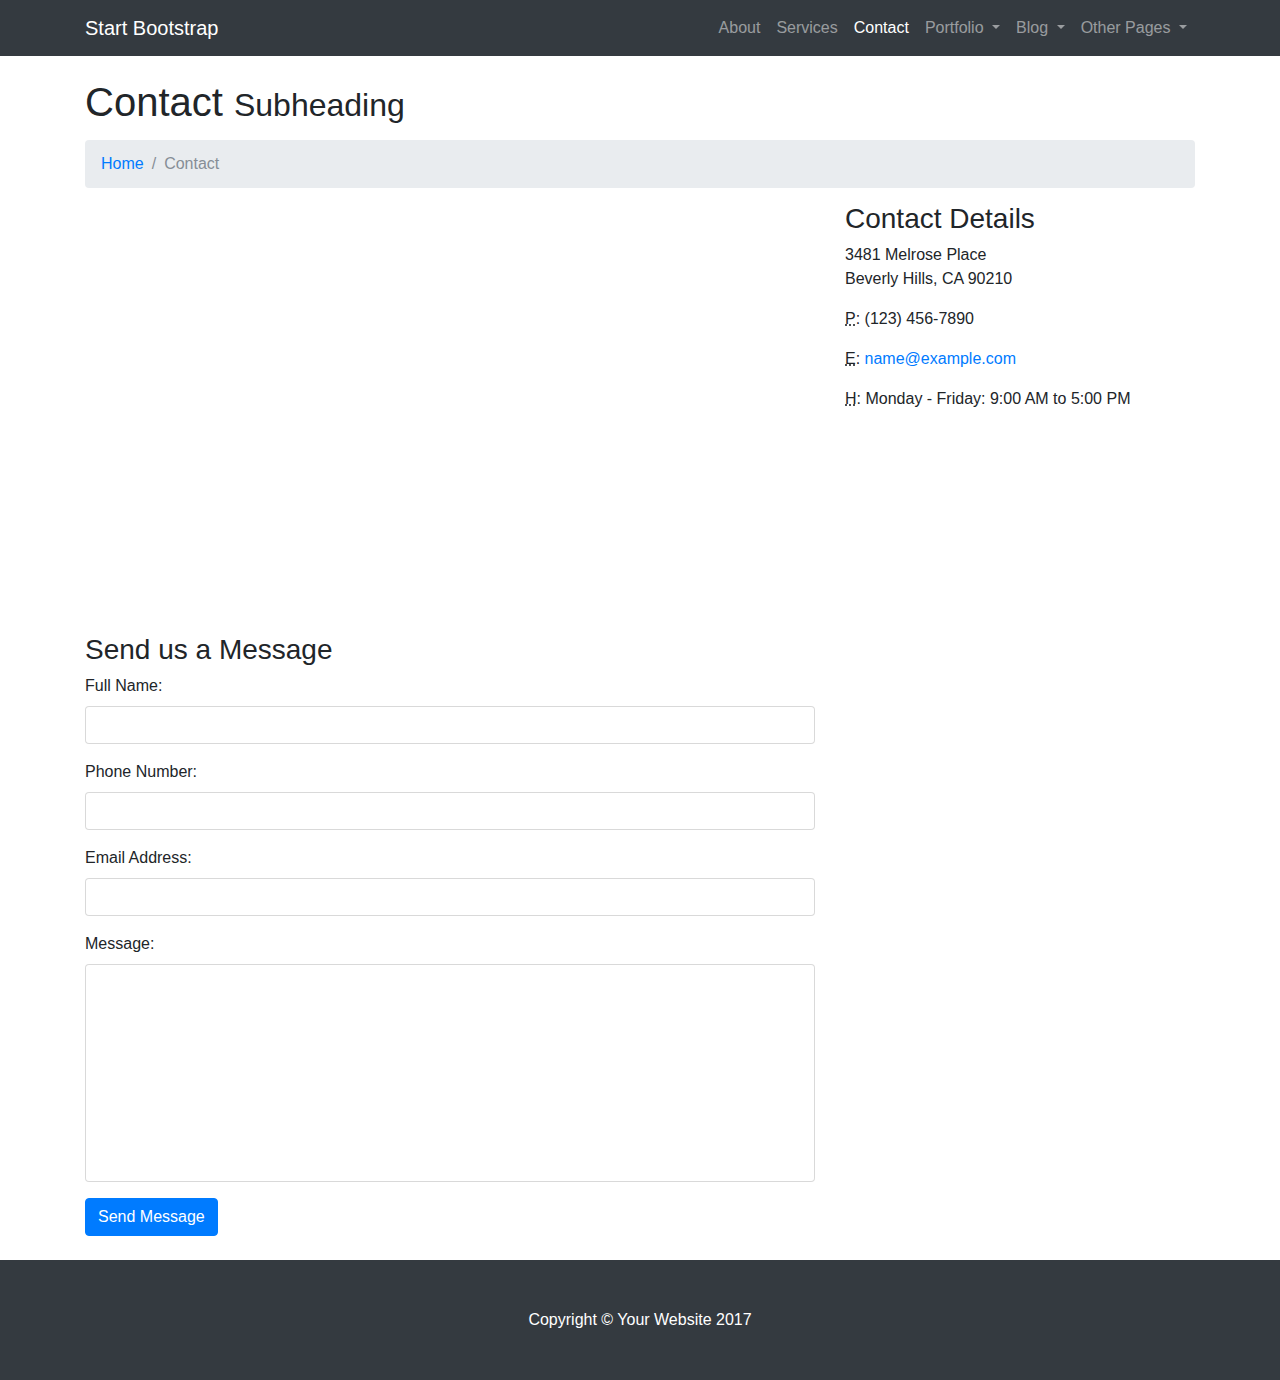
<file: contact.html>
<!DOCTYPE html>
<html lang="en">

  <head>

    <meta charset="utf-8">
    <meta name="viewport" content="width=device-width, initial-scale=1, shrink-to-fit=no">
    <meta name="description" content="">
    <meta name="author" content="">

    <title>Modern Business - Start Bootstrap Template</title>

    <!-- Bootstrap core CSS -->
    <link href="vendor/bootstrap/css/bootstrap.min.css" rel="stylesheet">

    <!-- Custom styles for this template -->
    <link href="css/modern-business.css" rel="stylesheet">

  </head>

  <body>

    <!-- Navigation -->
    <nav class="navbar fixed-top navbar-expand-lg navbar-dark bg-dark fixed-top">
      <div class="container">
        <a class="navbar-brand" href="index.html">Start Bootstrap</a>
        <button class="navbar-toggler navbar-toggler-right" type="button" data-toggle="collapse" data-target="#navbarResponsive" aria-controls="navbarResponsive" aria-expanded="false" aria-label="Toggle navigation">
          <span class="navbar-toggler-icon"></span>
        </button>
        <div class="collapse navbar-collapse" id="navbarResponsive">
          <ul class="navbar-nav ml-auto">
            <li class="nav-item">
              <a class="nav-link" href="about.html">About</a>
            </li>
            <li class="nav-item">
              <a class="nav-link" href="services.html">Services</a>
            </li>
            <li class="nav-item active">
              <a class="nav-link" href="contact.html">Contact</a>
            </li>
            <li class="nav-item dropdown">
              <a class="nav-link dropdown-toggle" href="#" id="navbarDropdownPortfolio" data-toggle="dropdown" aria-haspopup="true" aria-expanded="false">
                Portfolio
              </a>
              <div class="dropdown-menu dropdown-menu-right" aria-labelledby="navbarDropdownPortfolio">
                <a class="dropdown-item" href="portfolio-1-col.html">1 Column Portfolio</a>
                <a class="dropdown-item" href="portfolio-2-col.html">2 Column Portfolio</a>
                <a class="dropdown-item" href="portfolio-3-col.html">3 Column Portfolio</a>
                <a class="dropdown-item" href="portfolio-4-col.html">4 Column Portfolio</a>
                <a class="dropdown-item" href="portfolio-item.html">Single Portfolio Item</a>
              </div>
            </li>
            <li class="nav-item dropdown">
              <a class="nav-link dropdown-toggle" href="#" id="navbarDropdownBlog" data-toggle="dropdown" aria-haspopup="true" aria-expanded="false">
                Blog
              </a>
              <div class="dropdown-menu dropdown-menu-right" aria-labelledby="navbarDropdownBlog">
                <a class="dropdown-item" href="blog-home-1.html">Blog Home 1</a>
                <a class="dropdown-item" href="blog-home-2.html">Blog Home 2</a>
                <a class="dropdown-item" href="blog-post.html">Blog Post</a>
              </div>
            </li>
            <li class="nav-item dropdown">
              <a class="nav-link dropdown-toggle" href="#" id="navbarDropdownBlog" data-toggle="dropdown" aria-haspopup="true" aria-expanded="false">
                Other Pages
              </a>
              <div class="dropdown-menu dropdown-menu-right" aria-labelledby="navbarDropdownBlog">
                <a class="dropdown-item" href="full-width.html">Full Width Page</a>
                <a class="dropdown-item" href="sidebar.html">Sidebar Page</a>
                <a class="dropdown-item" href="faq.html">FAQ</a>
                <a class="dropdown-item" href="404.html">404</a>
                <a class="dropdown-item" href="pricing.html">Pricing Table</a>
              </div>
            </li>
          </ul>
        </div>
      </div>
    </nav>

    <!-- Page Content -->
    <div class="container">

      <!-- Page Heading/Breadcrumbs -->
      <h1 class="mt-4 mb-3">Contact
        <small>Subheading</small>
      </h1>

      <ol class="breadcrumb">
        <li class="breadcrumb-item">
          <a href="index.html">Home</a>
        </li>
        <li class="breadcrumb-item active">Contact</li>
      </ol>

      <!-- Content Row -->
      <div class="row">
        <!-- Map Column -->
        <div class="col-lg-8 mb-4">
          <!-- Embedded Google Map -->
          <iframe width="100%" height="400px" frameborder="0" scrolling="no" marginheight="0" marginwidth="0" src="http://maps.google.com/maps?hl=en&amp;ie=UTF8&amp;ll=37.0625,-95.677068&amp;spn=56.506174,79.013672&amp;t=m&amp;z=4&amp;output=embed"></iframe>
        </div>
        <!-- Contact Details Column -->
        <div class="col-lg-4 mb-4">
          <h3>Contact Details</h3>
          <p>
            3481 Melrose Place
            <br>Beverly Hills, CA 90210
            <br>
          </p>
          <p>
            <abbr title="Phone">P</abbr>: (123) 456-7890
          </p>
          <p>
            <abbr title="Email">E</abbr>:
            <a href="mailto:name@example.com">name@example.com
            </a>
          </p>
          <p>
            <abbr title="Hours">H</abbr>: Monday - Friday: 9:00 AM to 5:00 PM
          </p>
        </div>
      </div>
      <!-- /.row -->

      <!-- Contact Form -->
      <!-- In order to set the email address and subject line for the contact form go to the bin/contact_me.php file. -->
      <div class="row">
        <div class="col-lg-8 mb-4">
          <h3>Send us a Message</h3>
          <form name="sentMessage" id="contactForm" novalidate>
            <div class="control-group form-group">
              <div class="controls">
                <label>Full Name:</label>
                <input type="text" class="form-control" id="name" required data-validation-required-message="Please enter your name.">
                <p class="help-block"></p>
              </div>
            </div>
            <div class="control-group form-group">
              <div class="controls">
                <label>Phone Number:</label>
                <input type="tel" class="form-control" id="phone" required data-validation-required-message="Please enter your phone number.">
              </div>
            </div>
            <div class="control-group form-group">
              <div class="controls">
                <label>Email Address:</label>
                <input type="email" class="form-control" id="email" required data-validation-required-message="Please enter your email address.">
              </div>
            </div>
            <div class="control-group form-group">
              <div class="controls">
                <label>Message:</label>
                <textarea rows="10" cols="100" class="form-control" id="message" required data-validation-required-message="Please enter your message" maxlength="999" style="resize:none"></textarea>
              </div>
            </div>
            <div id="success"></div>
            <!-- For success/fail messages -->
            <button type="submit" class="btn btn-primary">Send Message</button>
          </form>
        </div>

      </div>
      <!-- /.row -->

    </div>
    <!-- /.container -->

    <!-- Footer -->
    <footer class="py-5 bg-dark">
      <div class="container">
        <p class="m-0 text-center text-white">Copyright &copy; Your Website 2017</p>
      </div>
      <!-- /.container -->
    </footer>

    <!-- Bootstrap core JavaScript -->
    <script src="vendor/jquery/jquery.min.js"></script>
    <script src="vendor/popper/popper.min.js"></script>
    <script src="vendor/bootstrap/js/bootstrap.min.js"></script>

    <!-- Contact form JavaScript -->
    <!-- Do not edit these files! In order to set the email address and subject line for the contact form go to the bin/contact_me.php file. -->
    <script src="js/jqBootstrapValidation.js"></script>
    <script src="js/contact_me.js"></script>

  </body>

</html>
</file>
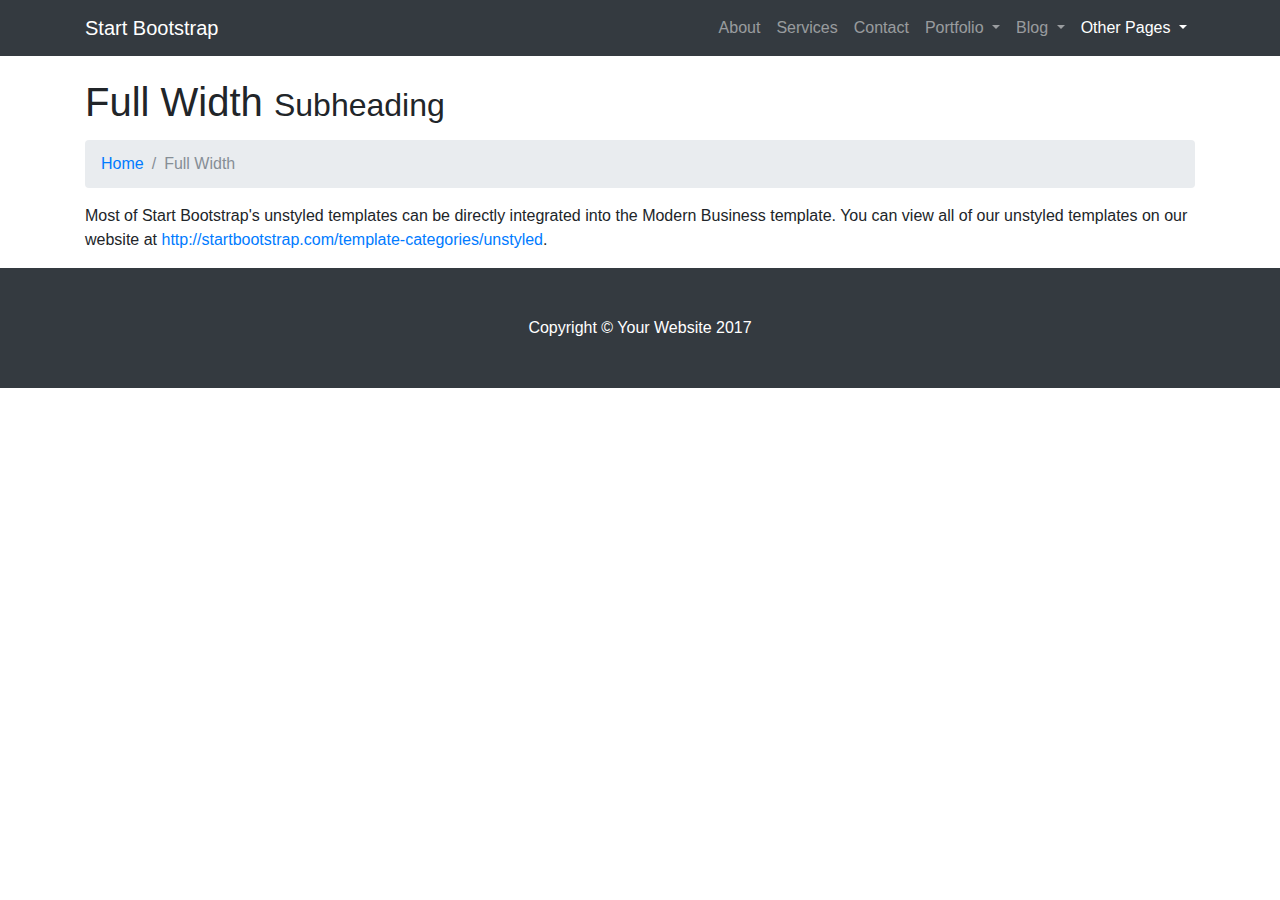
<file: full-width.html>
<!DOCTYPE html>
<html lang="en">

  <head>

    <meta charset="utf-8">
    <meta name="viewport" content="width=device-width, initial-scale=1, shrink-to-fit=no">
    <meta name="description" content="">
    <meta name="author" content="">

    <title>Modern Business - Start Bootstrap Template</title>

    <!-- Bootstrap core CSS -->
    <link href="vendor/bootstrap/css/bootstrap.min.css" rel="stylesheet">

    <!-- Custom styles for this template -->
    <link href="css/modern-business.css" rel="stylesheet">

  </head>

  <body>

    <!-- Navigation -->
    <nav class="navbar fixed-top navbar-expand-lg navbar-dark bg-dark fixed-top">
      <div class="container">
        <a class="navbar-brand" href="index.html">Start Bootstrap</a>
        <button class="navbar-toggler navbar-toggler-right" type="button" data-toggle="collapse" data-target="#navbarResponsive" aria-controls="navbarResponsive" aria-expanded="false" aria-label="Toggle navigation">
          <span class="navbar-toggler-icon"></span>
        </button>
        <div class="collapse navbar-collapse" id="navbarResponsive">
          <ul class="navbar-nav ml-auto">
            <li class="nav-item">
              <a class="nav-link" href="about.html">About</a>
            </li>
            <li class="nav-item">
              <a class="nav-link" href="services.html">Services</a>
            </li>
            <li class="nav-item">
              <a class="nav-link" href="contact.html">Contact</a>
            </li>
            <li class="nav-item dropdown">
              <a class="nav-link dropdown-toggle" href="#" id="navbarDropdownPortfolio" data-toggle="dropdown" aria-haspopup="true" aria-expanded="false">
                Portfolio
              </a>
              <div class="dropdown-menu dropdown-menu-right" aria-labelledby="navbarDropdownPortfolio">
                <a class="dropdown-item" href="portfolio-1-col.html">1 Column Portfolio</a>
                <a class="dropdown-item" href="portfolio-2-col.html">2 Column Portfolio</a>
                <a class="dropdown-item" href="portfolio-3-col.html">3 Column Portfolio</a>
                <a class="dropdown-item" href="portfolio-4-col.html">4 Column Portfolio</a>
                <a class="dropdown-item" href="portfolio-item.html">Single Portfolio Item</a>
              </div>
            </li>
            <li class="nav-item dropdown">
              <a class="nav-link dropdown-toggle" href="#" id="navbarDropdownBlog" data-toggle="dropdown" aria-haspopup="true" aria-expanded="false">
                Blog
              </a>
              <div class="dropdown-menu dropdown-menu-right" aria-labelledby="navbarDropdownBlog">
                <a class="dropdown-item" href="blog-home-1.html">Blog Home 1</a>
                <a class="dropdown-item" href="blog-home-2.html">Blog Home 2</a>
                <a class="dropdown-item" href="blog-post.html">Blog Post</a>
              </div>
            </li>
            <li class="nav-item active dropdown">
              <a class="nav-link dropdown-toggle" href="#" id="navbarDropdownBlog" data-toggle="dropdown" aria-haspopup="true" aria-expanded="false">
                Other Pages
              </a>
              <div class="dropdown-menu dropdown-menu-right" aria-labelledby="navbarDropdownBlog">
                <a class="dropdown-item active" href="full-width.html">Full Width Page</a>
                <a class="dropdown-item" href="sidebar.html">Sidebar Page</a>
                <a class="dropdown-item" href="faq.html">FAQ</a>
                <a class="dropdown-item" href="404.html">404</a>
                <a class="dropdown-item" href="pricing.html">Pricing Table</a>
              </div>
            </li>
          </ul>
        </div>
      </div>
    </nav>

    <!-- Page Content -->
    <div class="container">

      <!-- Page Heading/Breadcrumbs -->
      <h1 class="mt-4 mb-3">Full Width
        <small>Subheading</small>
      </h1>

      <ol class="breadcrumb">
        <li class="breadcrumb-item">
          <a href="index.html">Home</a>
        </li>
        <li class="breadcrumb-item active">Full Width</li>
      </ol>

      <p>Most of Start Bootstrap's unstyled templates can be directly integrated into the Modern Business template. You can view all of our unstyled templates on our website at
        <a href="http://startbootstrap.com/template-categories/unstyled">http://startbootstrap.com/template-categories/unstyled</a>.</p>

    </div>
    <!-- /.container -->

    <!-- Footer -->
    <footer class="py-5 bg-dark">
      <div class="container">
        <p class="m-0 text-center text-white">Copyright &copy; Your Website 2017</p>
      </div>
      <!-- /.container -->
    </footer>

    <!-- Bootstrap core JavaScript -->
    <script src="vendor/jquery/jquery.min.js"></script>
    <script src="vendor/popper/popper.min.js"></script>
    <script src="vendor/bootstrap/js/bootstrap.min.js"></script>

  </body>

</html>
</file>
<file: css/the-big-picture.css>
body {
  background: url('https://christianjohnston97.github.io/Photos/eth.png') no-repeat center center fixed;
  -webkit-background-size: cover;
  -moz-background-size: cover;
  background-size: cover;
  -o-background-size: cover;
}
</file>
<file: css/modern-business.css>
/*!
 * Start Bootstrap - Modern Business (http://startbootstrap.com/template-overviews/modern-business)
 * Copyright 2013-2017 Start Bootstrap
 * Licensed under MIT (https://github.com/BlackrockDigital/startbootstrap-logomodern-business-nav/blob/master/LICENSE)
 */

body {
    padding-top: 54px;
}

@media (min-width: 992px) {
    body {
        padding-top: 56px;
    }
}

.carousel-item {
    height: 65vh;
    min-height: 300px;
    background: no-repeat center center scroll;
    -webkit-background-size: cover;
    -moz-background-size: cover;
    -o-background-size: cover;
    background-size: cover;
}

.portfolio-item {
    margin-bottom: 30px;
}
</file>
